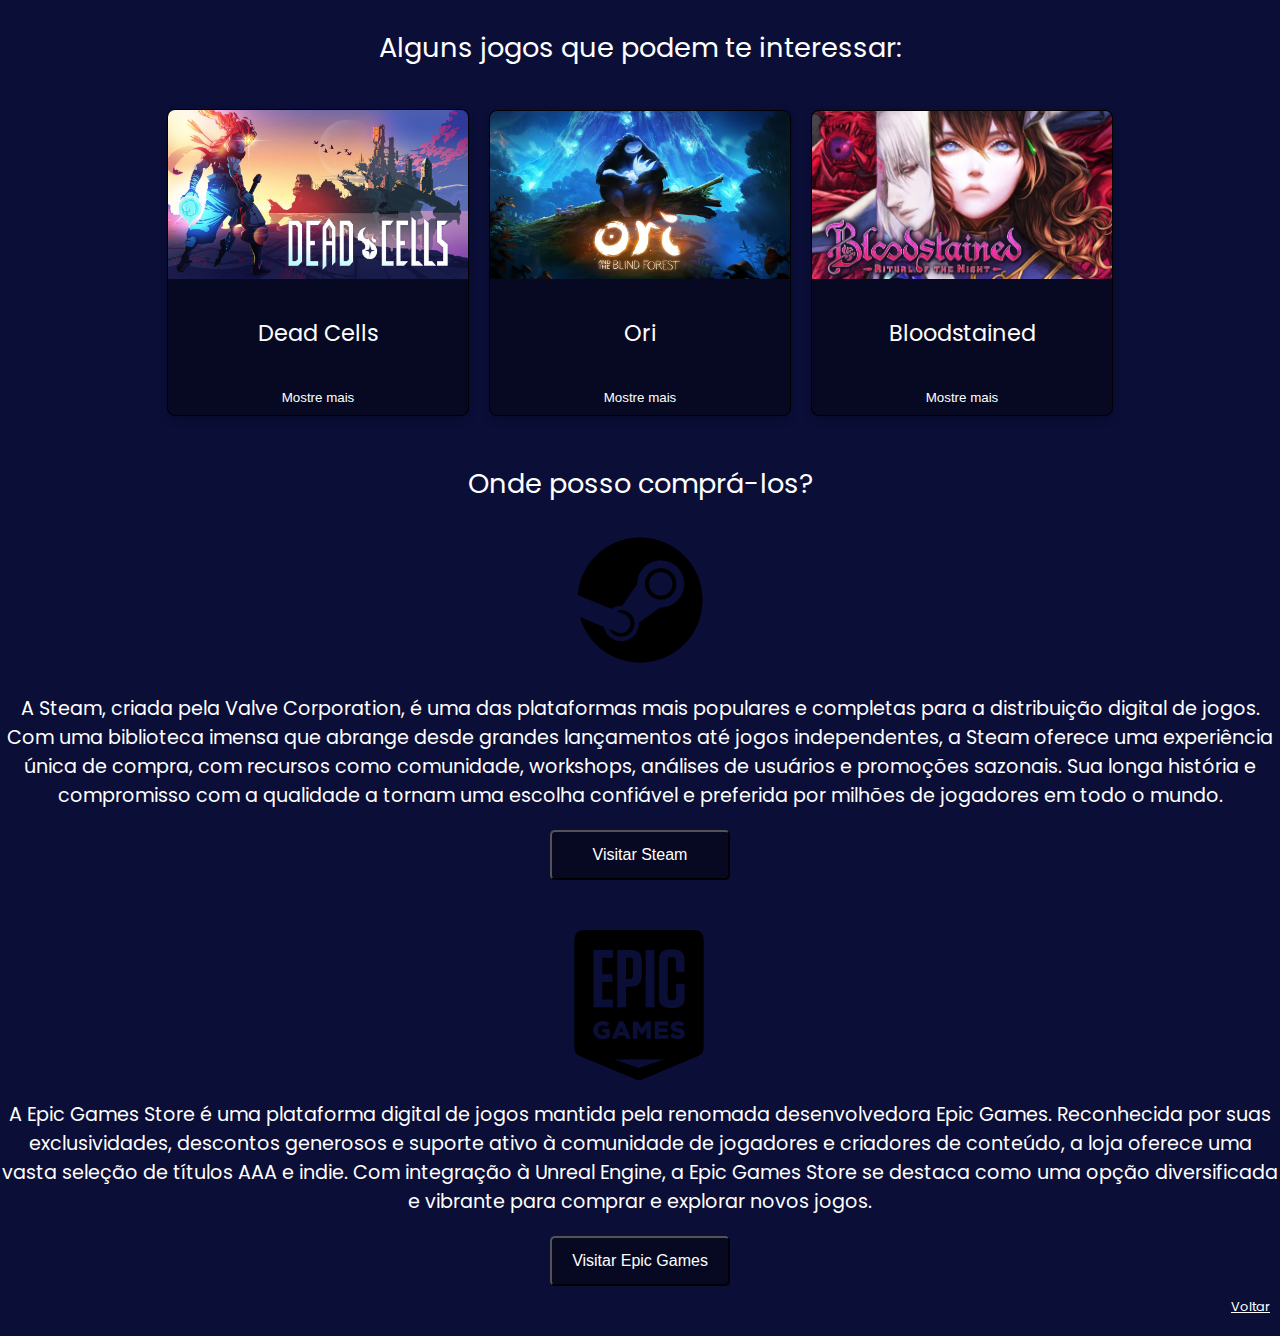
<file: jogos.html>
<!DOCTYPE html>
<html>

<head>
  <meta charset="utf-8">
  <title>Jogos</title>
  <link href="style1.css" rel="stylesheet" type="text/css" />
</head>

<body>
  <!-- <p>Alguns jogos que podem te interessar:</p> -->

  <!-- <div id='dvSlider' onmouseover='parar()' onmouseout='iniciarSlider()'>
    <input type='button' value='<' class='btn' onclick='troca(-1)' />
    <input type='button' value='>' class='btn' onclick='troca(1)' />
  </div>
 -->
  <!-- --------------------------------------------- -->

  <p>Alguns jogos que podem te interessar:</p>

  <div class="container">

    <div class='card' onmouseover="aumentarCard(this)" onmouseout="reduzirCard(this)">
      <img src='img1.jpg' alt='Card' class='card-img'>
      <div class='card-content'>
        <p class='card-description'>Dead Cells</p>
      </div>
      <button class='card-button' onclick='showmoreInfo()'><a href='https://deadcells.fandom.com/wiki/Dead_Cells_Wiki'
          target=_Blank>Mostre mais</button></a>
    </div>

    <div class='card' onmouseover="aumentarCard(this)" onmouseout="reduzirCard(this)">
      <img src='img2.png' alt='Card' class='card-img'>
      <div class='card-content'>
        <p class='card-description'>Ori</p>
      </div>
      <button class='card-button' onclick='showmoreInfo()'><a
          href='https://oriandtheblindforest.fandom.com/wiki/Ori_and_the_Blind_Forest_Wiki' target=_Blank>Mostre
          mais</button></a>
    </div>

    <div class='card' onmouseover="aumentarCard(this)" onmouseout="reduzirCard(this)">
      <img src='img4.png' alt='Card' class='card-img'>
      <div class='card-content'>
        <p class='card-description'>Bloodstained</p>
      </div>
      <button class='card-button' onclick='showmoreInfo()'><a
          href="https://bloodstained.fandom.com/wiki/Bloodstained_Wiki" target="_blank">Mostre mais</button></a>
    </div>

  </div>


  <p>Onde posso comprá-los?</p>
  <img src="steam1.png" class='imgclass' />
  <p class='steamepic'>A Steam, criada pela Valve Corporation, é uma das plataformas mais populares e completas para a
    distribuição digital de jogos. Com uma biblioteca imensa que abrange desde grandes lançamentos até jogos
    independentes, a Steam oferece uma experiência única de compra, com recursos como comunidade, workshops, análises de
    usuários e promoções sazonais. Sua longa história e compromisso com a qualidade a tornam uma escolha confiável e
    preferida por milhões de jogadores em todo o mundo.</p>
  <button id='botao'><a href="https://store.steampowered.com/" target="_blank" class="botao">Visitar
      Steam</a></button><br>


  <br><img src="epic.png" class='imgclass'>
  <p class='steamepic'>A Epic Games Store é uma plataforma digital de jogos mantida pela renomada desenvolvedora Epic
    Games. Reconhecida por suas exclusividades, descontos generosos e suporte ativo à comunidade de jogadores e
    criadores de conteúdo, a loja oferece uma vasta seleção de títulos AAA e indie. Com integração à Unreal Engine, a
    Epic Games Store se destaca como uma opção diversificada e vibrante para comprar e explorar novos jogos.</p>
  <button id='botao'><a href="https://www.epicgames.com/store/pt-BR/" target="_blank" class="botao">Visitar Epic
      Games</a></button>



  <p class='voltar'><a href='index.html'>Voltar</p></a>




  <script src="script1.js"></script>
</body>

</html>
</file>
<file: style1.css>
@import url('https://fonts.googleapis.com/css2?family=Poppins:ital,wght@0,100;0,200;0,300;0,400;0,500;0,600;0,700;0,800;0,900;1,100;1,200;1,300;1,400;1,500;1,600;1,700;1,800;1,900&display=swap');

p {
  color: #fff;
  font-size: 1.7em;
  text-align: center;
  margin-bottom: 20px;
}

body {
  margin: 0;
  padding: 0;
  font-family: 'Poppins', sans-serif;
  background-color: #0b0e37;
}

.container {
  display: flex;
  justify-content: center;
  /* Centraliza os cards horizontalmente */
  align-items: center;
  /* Centraliza os cards verticalmente */
  flex-wrap: wrap;
  /* Permite que os cards quebrem para a próxima linha */
  gap: 20px;
  /* Espaçamento entre os cards */
  padding: 20px;
  /* Espaçamento interno */
}

.card {
  background: #070922;
  border-radius: 8px;
  box-shadow: 0 4px 8px rgba(0, 0, 0, 0.2);
  max-width: 300px;
  text-align: center;
  overflow: hidden;
  transition: transform 0.3s ease, box-shadow 0.3 ease;
  max-height: 350px;
  border: 1px black solid;
}

.card:hover,
.card.card-hovered {
  transform: scale(1.1);
  box-shadow: 0 8px 16px rgba(0, 0, 0, 0.4);
}


.card-img {
  width: 100%;
  height: auto;
}

.card-content {
  padding: 20px;
}

.card-title {
  font-size: 1.5em;
  margin: 0;
}

a {
  color: #fff;
  text-decoration: none;
}

.card-description {
  color: #fff;
  margin: 10px 0;
  font-size: 1.4em;
}

.card-button {
  background: #070922;
  color: #fff;
  border: none;
  padding: 10px 20px;
  text-align: center;
  cursor: pointer;
  width: 100%;
  border-radius: 0 0 8px 8px;
  transition: background 0.3s;
}

.card-button:hover {
  background: #212778;
}

.voltar {
  font-size: 0.8em;
  text-align: right;
  margin-right: 10px;
  text-decoration: underline;
}

.steamepic {
  font-size: 1.2em;
}

.imgclass {
  width: 150px;
  height: 150px;
  display: block;
  margin: 0 auto;
}

#botao {
  background-color: #070922;
  color: #fff;
  height: 50px;
  width: 180px;
  font-size: 1em;
  text-align: center;
  border-radius: 5px;
  cursor: pointer;
  transition: background-color 0.3s, transform 0.3s;
  display: flex;
  justify-content: center;
  align-items: center;
  margin: 0 auto;
}

#botao:hover {
  background-color: #212778;
  transform: scale(1.05);
}
</file>
